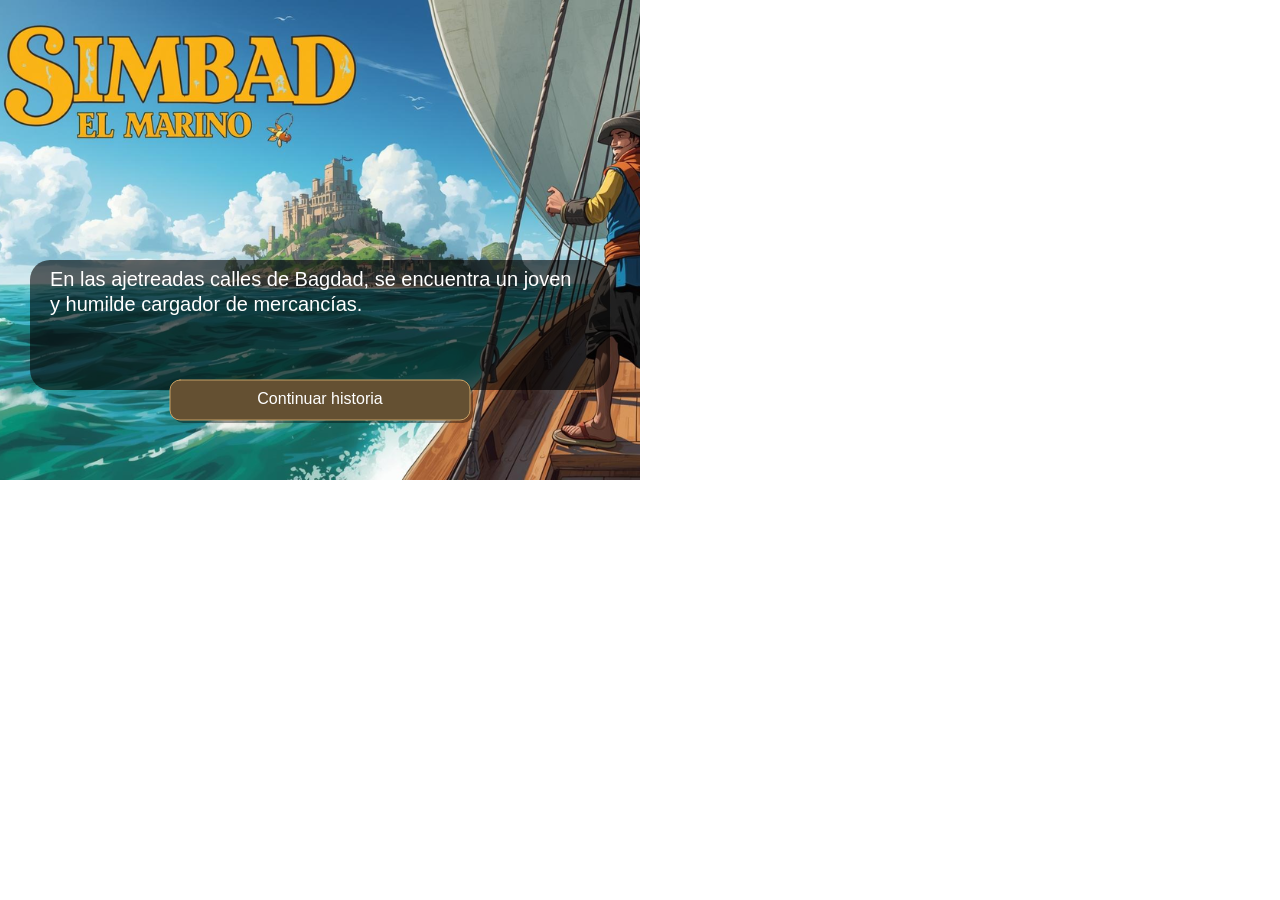
<file: tpfinalparte1/index.html>
<!DOCTYPE html>
<html>
<head>
  <meta charset="utf-8">
  <meta name="viewport" content="width=device-width, initial-scale=1.0">

  <!-- PLEASE NO CHANGES BELOW THIS LINE (UNTIL I SAY SO) -->
  <script language="javascript" type="text/javascript" src="libraries/p5.min.js"></script>
  <script language="javascript" type="text/javascript" src="libraries/p5.sound.js"></script>
  <script language="javascript" type="text/javascript" src="tpfinalparte1.js"></script>
  <!-- OK, YOU CAN MAKE CHANGES BELOW THIS LINE AGAIN -->

  <style>
    body {
      padding: 0;
      margin: 0;
    }
  </style>
</head>

<body>
</body>
</html>
</file>
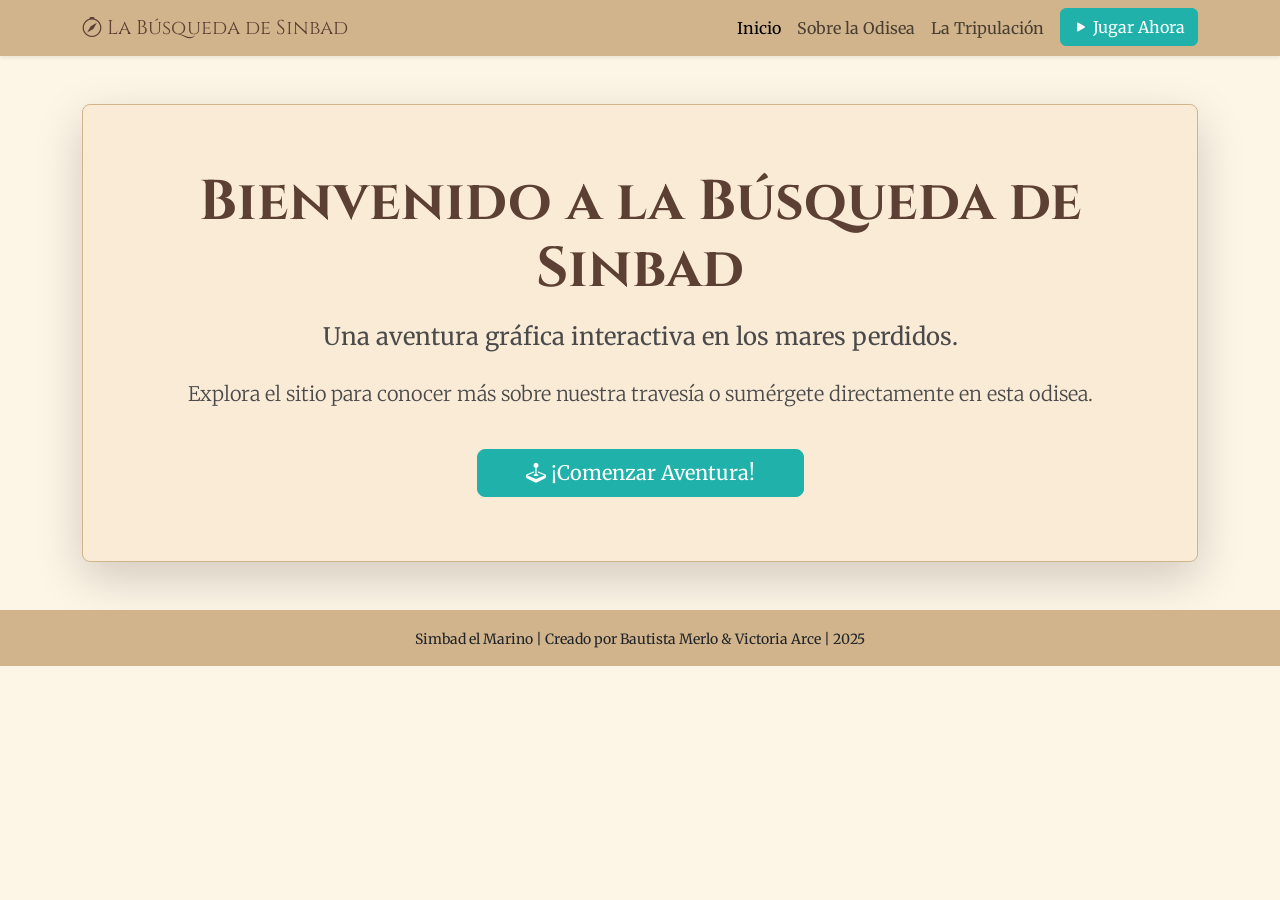
<file: tpfinalparte3/index.html>
<!DOCTYPE html>
<html lang="es" data-bs-theme="light">
<head>
    <meta charset="UTF-8">
    <meta name="viewport" content="width=device-width, initial-scale=1.0">
    <title>La Búsqueda de Sinbad</title>
    <link href="https://cdn.jsdelivr.net/npm/bootstrap@5.3.3/dist/css/bootstrap.min.css" rel="stylesheet" xintegrity="sha384-QWTKZyjpPEjISv5WaRU9OFeRpok6YctnYmDr5pNlyT2bRjXh0JMhjY6hW+ALEwIH" crossorigin="anonymous">

    <link rel="stylesheet" href="https://cdn.jsdelivr.net/npm/bootstrap-icons@1.11.3/font/bootstrap-icons.min.css">
    
    <link rel="preconnect" href="https://fonts.googleapis.com">
    <link rel="preconnect" href="https://fonts.gstatic.com" crossorigin>
    <link href="https://fonts.googleapis.com/css2?family=Cinzel:wght@400;700&family=Merriweather:wght@400;700&display=swap" rel="stylesheet">

    <link rel="stylesheet" href="./css/style.css">
</head>
<body>
    <nav class="navbar navbar-expand-lg navbar-light navbar-custom sticky-top shadow-sm">
        <div class="container">
            <a class="navbar-brand" href="index.html">
                <i class="bi bi-compass"></i> La Búsqueda de Sinbad
            </a>
            <button class="navbar-toggler" type="button" data-bs-toggle="collapse" data-bs-target="#navbarNav" aria-controls="navbarNav" aria-expanded="false" aria-label="Toggle navigation">
                <span class="navbar-toggler-icon"></span>
            </button>
            <div class="collapse navbar-collapse" id="navbarNav">
                <ul class="navbar-nav ms-auto">
                    <li class="nav-item">
                        <a class="nav-link active" aria-current="page" href="index.html">Inicio</a>
                    </li>
                      <li class="nav-item">
                        <a class="nav-link" href="sobreodisea.html">Sobre la Odisea</a>
                    </li>
                    <li class="nav-item">
                        <a class="nav-link" href="equipo.html">La Tripulación</a>
                    </li>
                    <li class="nav-item">
                        <a class="btn btn-info ms-lg-2" href="jugar.html">
                            <i class="bi bi-play-fill"></i> Jugar Ahora
                        </a>
                    </li>
                </ul>
            </div>
        </div>
    </nav>
    <main class="container my-5">
        <section id="inicio" class="mb-5">
            <div class="p-5 jumbotron-custom rounded-3 text-center shadow-lg">
                <div class="container-fluid py-3">
                    <h1 class="display-4 fw-bold mb-3">Bienvenido a la Búsqueda de Sinbad</h1>
                    <p class="fs-4 col-md-8 mx-auto mb-4">
                        Una aventura gráfica interactiva en los mares perdidos.
                    </p>
                    <p class="lead mb-4">
                        Explora el sitio para conocer más sobre nuestra travesía o sumérgete directamente en esta odisea.
                    </p>
                    <a class="btn btn-info btn-lg px-5 mt-3" href="jugar.html">
                        <i class="bi bi-joystick"></i> ¡Comenzar Aventura!
                    </a>
                </div>
            </div>
        </section>
    </main>

    <footer class="footer mt-auto py-3 navbar-custom text-center">
        <div class="container">
            <span class="text-dark small">Simbad el Marino | Creado por Bautista Merlo & Victoria Arce | 2025</span>
        </div>
    </footer>
    
    <script src="https://cdn.jsdelivr.net/npm/bootstrap@5.3.3/dist/js/bootstrap.bundle.min.js" xintegrity="sha384-YvpcrYf0tY3lHB60NNkmXc5s9fDVZLESaAA55NDzOxhy9GkcIdslK1eN7N6jIeHz" crossorigin="anonymous"></script>

</body>
</html>
</file>
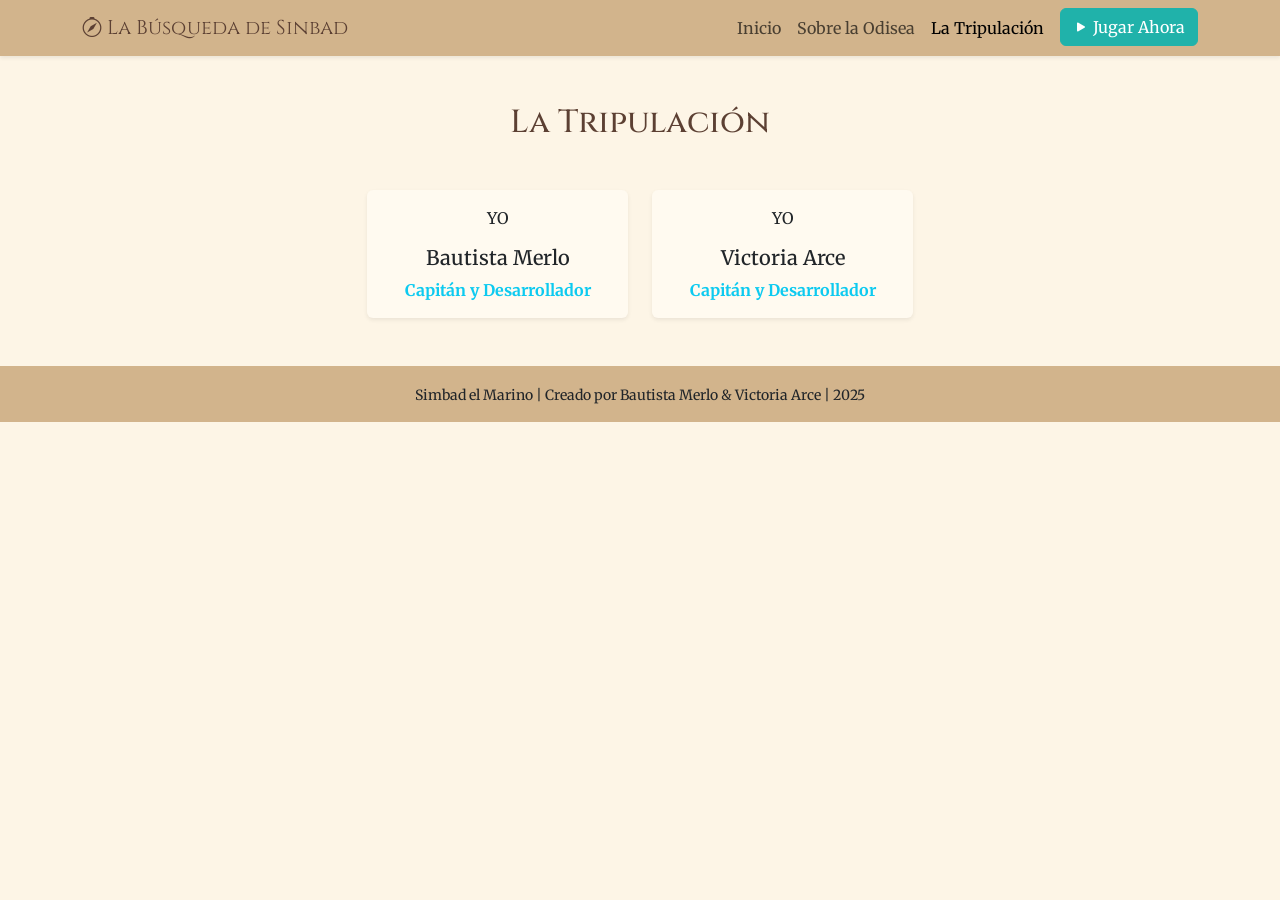
<file: tpfinalparte3/equipo.html>
<!DOCTYPE html>
<html lang="es" data-bs-theme="light">
<head>
    <meta charset="UTF-8">
    <meta name="viewport" content="width=device-width, initial-scale=1.0">
    <title>La Tripulación - La Búsqueda de Sinbad</title>
    <link href="https://cdn.jsdelivr.net/npm/bootstrap@5.3.3/dist/css/bootstrap.min.css" rel="stylesheet" xintegrity="sha384-QWTKZyjpPEjISv5WaRU9OFeRpok6YctnYmDr5pNlyT2bRjXh0JMhjY6hW+ALEwIH" crossorigin="anonymous">
    <link rel="stylesheet" href="https://cdn.jsdelivr.net/npm/bootstrap-icons@1.11.3/font/bootstrap-icons.min.css">
    <link href="https://fonts.googleapis.com/css2?family=Cinzel:wght@400;700&family=Merriweather:wght@400;700&display=swap" rel="stylesheet">
    <link rel="stylesheet" href="./css/style.css">
</head>
<body>

    <nav class="navbar navbar-expand-lg navbar-light navbar-custom sticky-top shadow-sm">
        <div class="container">
            <a class="navbar-brand" href="index.html"><i class="bi bi-compass"></i> La Búsqueda de Sinbad</a>
            <button class="navbar-toggler" type="button" data-bs-toggle="collapse" data-bs-target="#navbarNav"><span class="navbar-toggler-icon"></span></button>
            <div class="collapse navbar-collapse" id="navbarNav">
                <ul class="navbar-nav ms-auto">
                    <li class="nav-item"><a class="nav-link" href="index.html">Inicio</a></li>
                    <li class="nav-item"><a class="nav-link" href="sobreodisea.html">Sobre la Odisea</a></li>
                    <li class="nav-item"><a class="nav-link active" href="equipo.html">La Tripulación</a></li>
                     <li class="nav-item">
                        <a class="btn btn-info ms-lg-2" href="jugar.html">
                            <i class="bi bi-play-fill"></i> Jugar Ahora
                        </a>
                    </li>
                </ul>
            </div>
        </div>
    </nav>

    <main class="container my-5">
        <h2 class="mb-5 text-center">La Tripulación</h2>
        <div class="row g-4 justify-content-center">
            <div class="col-md-4 col-lg-3">
                <div class="card text-center shadow-sm h-100">
                    <div class="card-body">
                        <div class="avatar-placeholder mb-3">YO</div>
                        <h5 class="card-title">Bautista Merlo</h5>
                        <p class="card-text text-info fw-bold">Capitán y Desarrollador</p>
                    </div>
                </div>
            </div>
            <div class="col-md-4 col-lg-3">
                <div class="card text-center shadow-sm h-100">
                    <div class="card-body">
                        <div class="avatar-placeholder mb-3">YO</div>
                        <h5 class="card-title">Victoria Arce</h5>
                        <p class="card-text text-info fw-bold">Capitán y Desarrollador</p>
                    </div>
                </div>
            </div>
        </div>
    </main>

    <footer class="footer mt-auto py-3 navbar-custom text-center">
        <div class="container">
            <span class="text-dark small">Simbad el Marino | Creado por Bautista Merlo & Victoria Arce | 2025</span>
        </div>
    </footer>
    
    <script src="https://cdn.jsdelivr.net/npm/bootstrap@5.3.3/dist/js/bootstrap.bundle.min.js" xintegrity="sha384-YvpcrYf0tY3lHB60NNkmXc5s9fDVZLESaAA55NDzOxhy9GkcIdslK1eN7N6jIeHz" crossorigin="anonymous"></script>
</body>
</html>
</file>
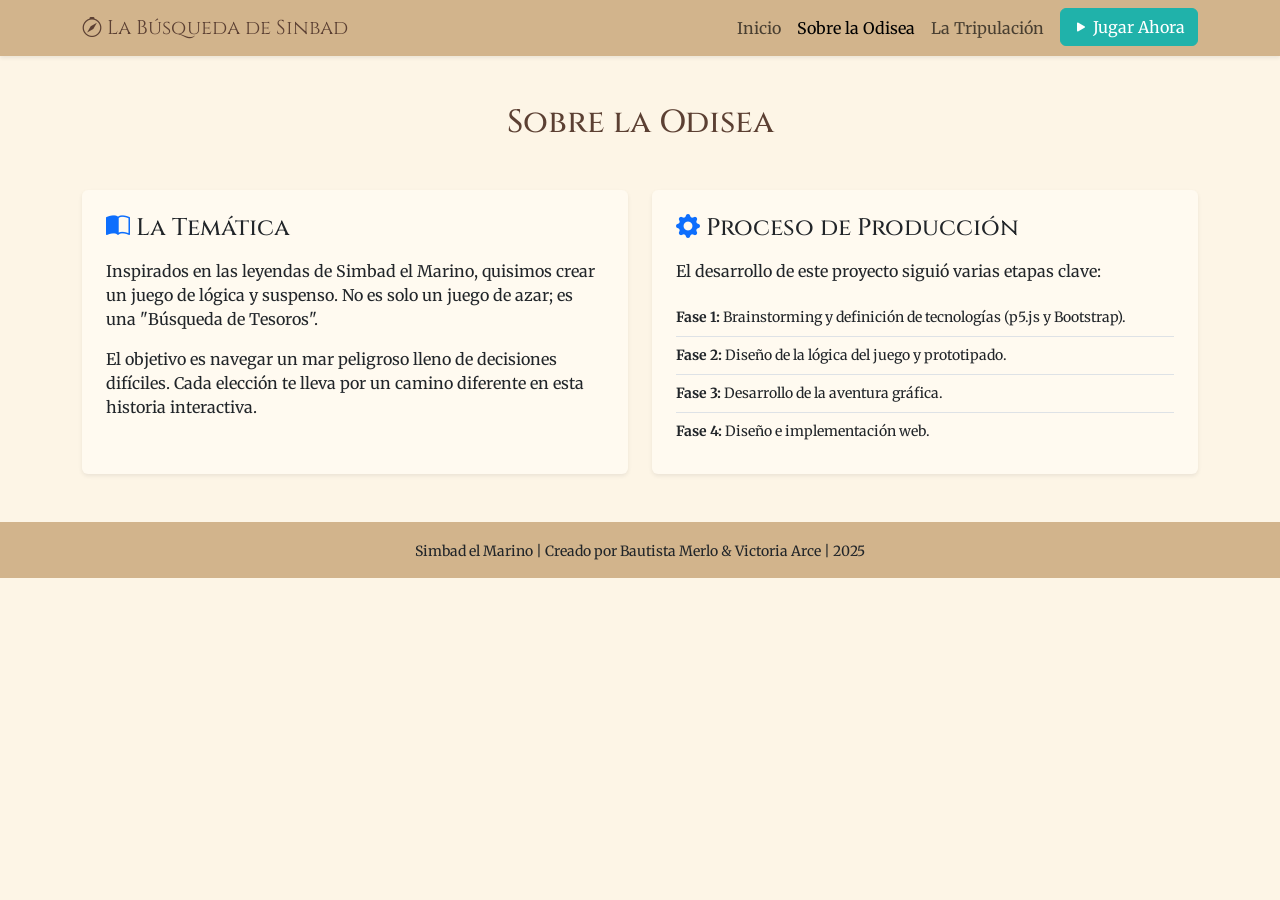
<file: tpfinalparte3/sobreodisea.html>
<!DOCTYPE html>
<html lang="es" data-bs-theme="light">
<head>
    <meta charset="UTF-8">
    <meta name="viewport" content="width=device-width, initial-scale=1.0">
    <title>Sobre la Odisea - La Búsqueda de Sinbad</title>
    <link href="https://cdn.jsdelivr.net/npm/bootstrap@5.3.3/dist/css/bootstrap.min.css" rel="stylesheet" xintegrity="sha384-QWTKZyjpPEjISv5WaRU9OFeRpok6YctnYmDr5pNlyT2bRjXh0JMhjY6hW+ALEwIH" crossorigin="anonymous">
    <link rel="stylesheet" href="https://cdn.jsdelivr.net/npm/bootstrap-icons@1.11.3/font/bootstrap-icons.min.css">
    <link href="https://fonts.googleapis.com/css2?family=Cinzel:wght@400;700&family=Merriweather:wght@400;700&display=swap" rel="stylesheet">
    <link rel="stylesheet" href="./css/style.css">
</head>
<body>

    <nav class="navbar navbar-expand-lg navbar-light navbar-custom sticky-top shadow-sm">
        <div class="container">
            <a class="navbar-brand" href="index.html"><i class="bi bi-compass"></i> La Búsqueda de Sinbad</a>
            <button class="navbar-toggler" type="button" data-bs-toggle="collapse" data-bs-target="#navbarNav"><span class="navbar-toggler-icon"></span></button>
            <div class="collapse navbar-collapse" id="navbarNav">
                <ul class="navbar-nav ms-auto">
                    <li class="nav-item"><a class="nav-link" href="index.html">Inicio</a></li>
                    <li class="nav-item"><a class="nav-link active" href="sobreodisea.html">Sobre la Odisea</a></li>
                    <li class="nav-item"><a class="nav-link" href="equipo.html">La Tripulación</a></li>
                     <li class="nav-item">
                        <a class="btn btn-info ms-lg-2" href="jugar.html">
                            <i class="bi bi-play-fill"></i> Jugar Ahora
                        </a>
                    </li>
                </ul>
            </div>
        </div>
    </nav>

    <main class="container my-5">
        <h2 class="mb-5 text-center">Sobre la Odisea</h2>
            <section id="sobre">
            <div class="row g-4">
                <div class="col-md-6">
                    <div class="card h-100 shadow-sm border-0">
                        <div class="card-body p-4">
                            <h3 class="card-title h4 mb-3"><i class="bi bi-book-half text-primary"></i> La Temática</h3>
                            <p class="card-text">
                                Inspirados en las leyendas de Simbad el Marino, quisimos crear un juego de lógica y suspenso. No es solo un juego de azar; es una "Búsqueda de Tesoros".
                            </p>
                            <p class="card-text">
                                El objetivo es navegar un mar peligroso lleno de decisiones difíciles. Cada elección te lleva por un camino diferente en esta historia interactiva.
                            </p>
                        </div>
                    </div>
                </div>
                <div class="col-md-6">
                    <div class="card h-100 shadow-sm border-0">
                        <div class="card-body p-4">
                            <h3 class="card-title h4 mb-3"><i class="bi bi-gear-fill text-primary"></i> Proceso de Producción</h3>
                            <p class="card-text">
                                El desarrollo de este proyecto siguió varias etapas clave:
                            </p>
                            <ul class="list-group list-group-flush small">
                                <li class="list-group-item bg-transparent px-0"><strong>Fase 1:</strong> Brainstorming y definición de tecnologías (p5.js y Bootstrap).</li>
                                <li class="list-group-item bg-transparent px-0"><strong>Fase 2:</strong> Diseño de la lógica del juego y prototipado.</li>
                                <li class="list-group-item bg-transparent px-0"><strong>Fase 3:</strong> Desarrollo de la aventura gráfica.</li>
                                <li class="list-group-item bg-transparent px-0"><strong>Fase 4:</strong> Diseño e implementación web.</li>
                            </ul>
                        </div>
                    </div>
                </div>
            </div>
        </section>
    </main>

    <footer class="footer mt-auto py-3 navbar-custom text-center">
        <div class="container">
            <span class="text-dark small">Simbad el Marino | Creado por Bautista Merlo & Victoria Arce | 2025</span>
        </div>
    </footer>
    
    <script src="https://cdn.jsdelivr.net/npm/bootstrap@5.3.3/dist/js/bootstrap.bundle.min.js" xintegrity="sha384-YvpcrYf0tY3lHB60NNkmXc5s9fDVZLESaAA55NDzOxhy9GkcIdslK1eN7N6jIeHz" crossorigin="anonymous"></script>
</body>
</html>
</file>
<file: tpfinalparte3/css/style.css>
body {
    background-color: #fdf5e6; 
    font-family: 'Merriweather', serif;
    color: #4a4a4a;
}

h1, h2, h3, h4, .navbar-brand {
    font-family: 'Cinzel', serif;
    color: #5c4033;
}

.navbar-custom {
    background-color: #d2b48c;
}

.jumbotron-custom {
    background-color: #faebd7;
    border: 1px solid #d2b48c;
}

.card {
    background-color: #fffaf0;
    border: none;
}

.page {
    display: none; 
}
.page.active {
    display: block; 
}

#game-iframe-container {
    width: 100%;
    max-width: 660px; 
    height: 500px;    
    background-color: #000;
    border: 4px double #8b4513;
    border-radius: 5px;
    overflow: hidden;
}

#game-iframe {
    width: 100%;
    height: 100%;
    border: none;
    display: block;
}

.btn-info {
    background-color: #20b2aa;
    border-color: #20b2aa;
    color: white;
}
.btn-info:hover {
    background-color: #008b8b;
    border-color: #008b8b;
}
</file>
